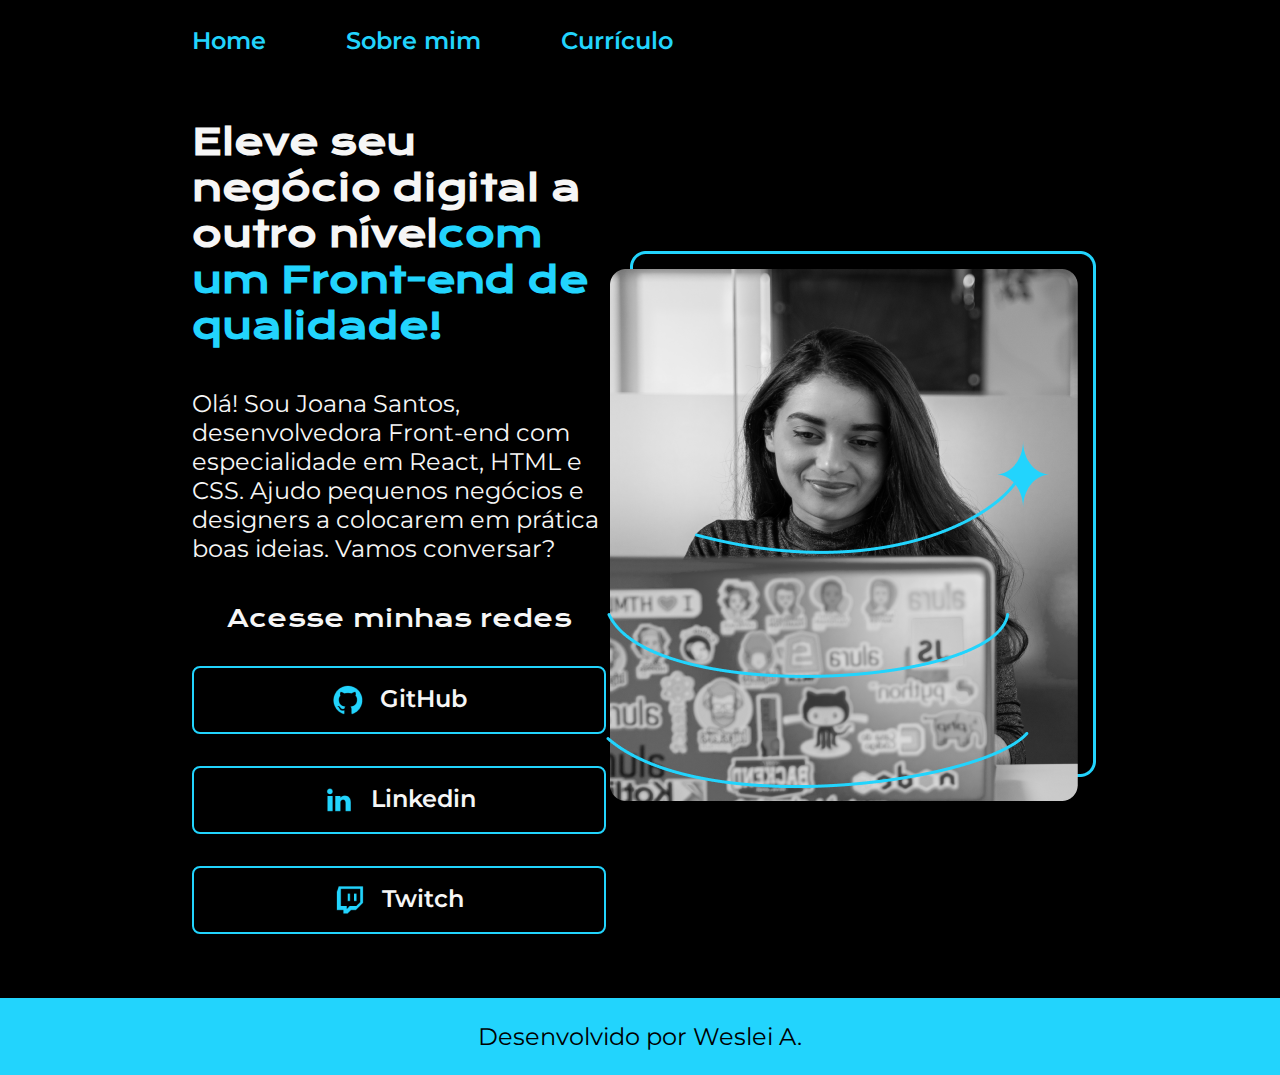
<file: index.html>
<!DOCTYPE html>
<html lang="pt-br">

<head>
    <meta charset="UTF-8">
    <meta http-equiv="X-UA-Compatible" content="IE=edge">
    <meta name="viewport" content="width=device-width, initial-scale=1.0">
    <title>Portifolio</title>
    <link rel="stylesheet" href="./styles/style.css">
</head>

<body>
    <header class="cabecalho">
        <nav class="cabecalho__menu">
            <a class="cabecalho__menu__link" href="index.html">Home</a>
            <a class="cabecalho__menu__link" href="about.html">Sobre mim</a>
            <a class="cabecalho__menu__link" href="curriculum.html">Currículo</a>
        </nav>
    </header>
    <main class="apresentacao">
        <section class="apresentacao__conteudo">
            <h1 class="apresentacao__conteudo__titulo">Eleve seu negócio digital a outro nível<strong 
            class="titulo-destaque">com um Front-end de qualidade!
            </strong></h1>
            <p class="apresentacao__conteudo__texto">Olá! Sou Joana Santos, desenvolvedora
            Front-end com especialidade em React, HTML e
            CSS. Ajudo pequenos negócios e designers a
            colocarem em prática boas ideias. Vamos
            conversar?</p>
            <div class="apresentacao__links">
                <h2 class="apresentacao__links__subtitulo">Acesse minhas redes</h2>
                <a class="apresentacao__links__link" href="https://github.com/guilhermeonrails">
                    <img src="assets/github.png" alt="Logomarca GitHub">
                    GitHub
                </a>
                <a class="apresentacao__links__link" href="https://github.com/guilhermeonrails">
                    <img src="assets/linkedin.png" alt="Logomarca Linkedin">
                    Linkedin
                </a>
                <a class="apresentacao__links__link" href="https://github.com/guilhermeonrails">
                    <img src="assets/twitch.png" alt="Logomarca Twitch">
                    Twitch
                </a>
            </div>
        </section>
        <img src="assets/imagem.png" alt="Foto da Joana Santos programando">
    </main>
    <footer class="rodape">
        <p>Desenvolvido por Weslei A.</p>
    </footer>
</body>

</html>
</file>
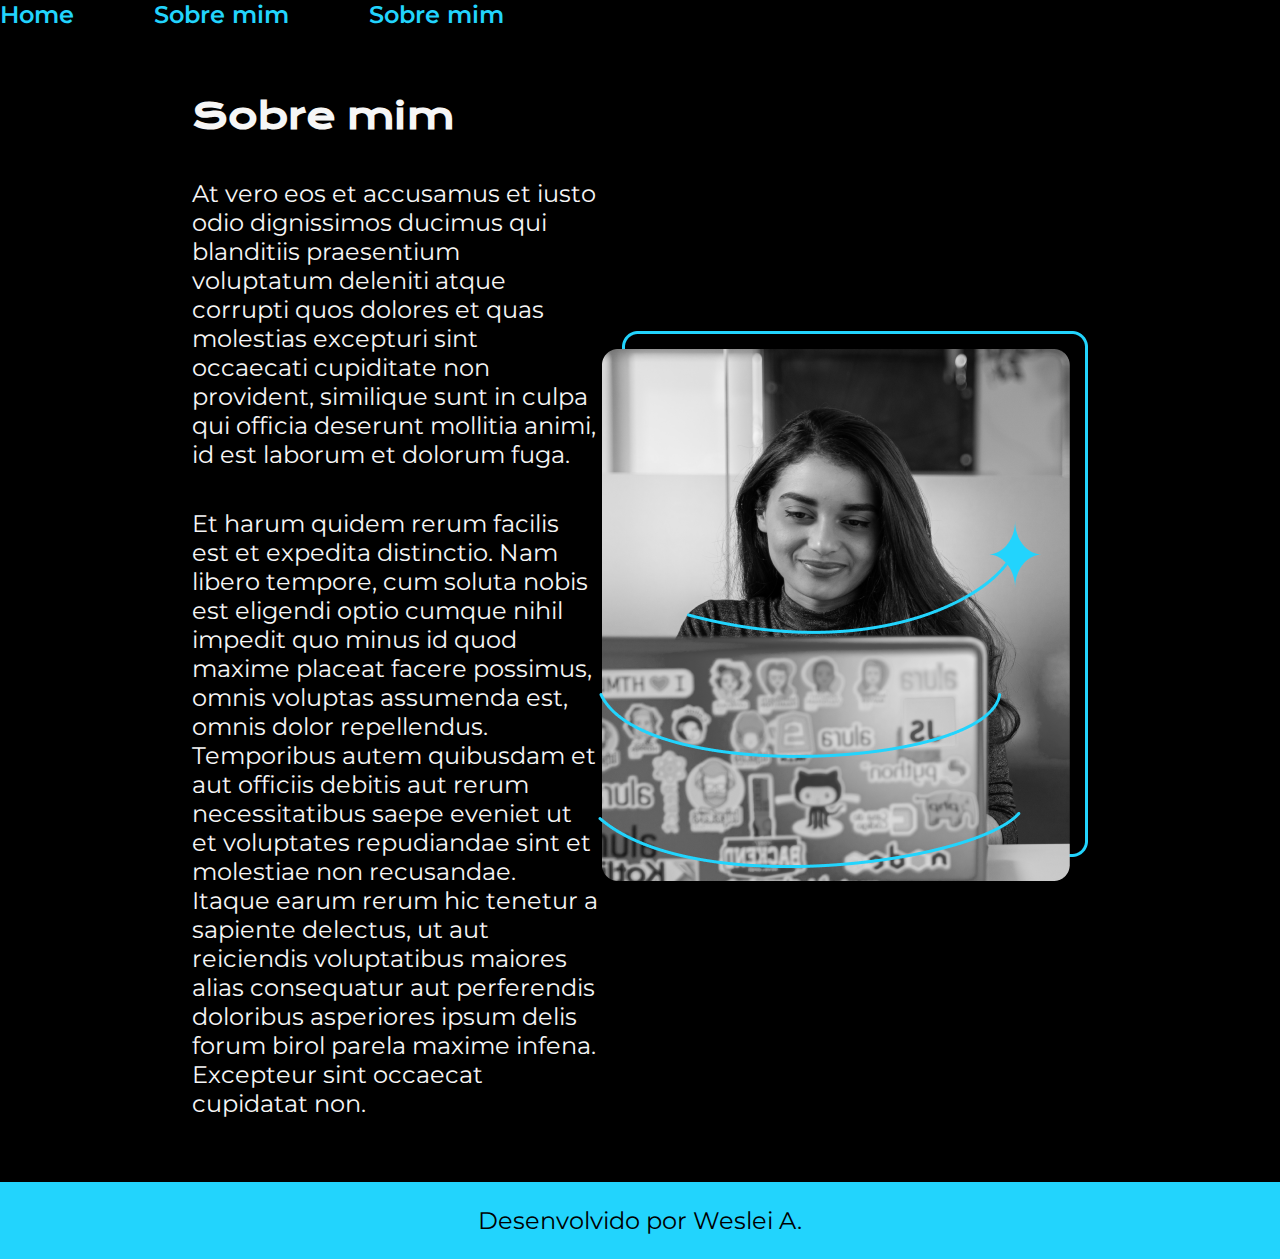
<file: about.html>
<!DOCTYPE html>
<html lang="pt-br">
    <head>
        <meta charset="UTF-8">
        <meta name="viewport" content="width=device-width, initial-scale=1.0">
        <link rel="stylesheet" href="styles/style.css">
        <title>Sobre mim</title>
    </head>
    <body>
        <header>
            <nav class="cabecalho__menu">
                <a class="cabecalho__menu__link" href="index.html">Home</a>
                <a class="cabecalho__menu__link" href="about.html">Sobre mim</a>
                <a class="cabecalho__menu__link" href="about.html">Sobre mim</a>
            </nav>
        </header>
        <main class="apresentacao">
            <section class="apresentacao__conteudo">
               <h1 class="apresentacao__conteudo__titulo">Sobre mim</h1>
               <p class="apresentacao__conteudo__texto">
                    At vero eos et accusamus et iusto odio dignissimos ducimus qui blanditiis praesentium voluptatum deleniti atque corrupti quos dolores et quas molestias excepturi sint occaecati cupiditate non provident, similique sunt in culpa qui officia deserunt mollitia animi, id est laborum et dolorum fuga.
                </p>
               <p class="apresentacao__conteudo__texto">
                    Et harum quidem rerum facilis est et expedita distinctio. Nam libero tempore, cum soluta nobis est eligendi optio cumque nihil impedit quo minus id quod maxime placeat facere possimus, omnis voluptas assumenda est, omnis dolor repellendus. Temporibus autem quibusdam et aut officiis debitis aut rerum necessitatibus saepe eveniet ut et voluptates repudiandae sint et molestiae non recusandae. Itaque earum rerum hic tenetur a sapiente delectus, ut aut reiciendis voluptatibus maiores alias consequatur aut perferendis doloribus asperiores ipsum delis forum birol parela maxime infena. Excepteur sint occaecat cupidatat non.
                </p> 
            </section>
            <img src="assets/imagem.png" alt="Foto da Joana Santos programando">
        </main>
        <footer class="rodape">
            <p>Desenvolvido por Weslei A.</p>
        </footer>
    </body>
</html>
</file>
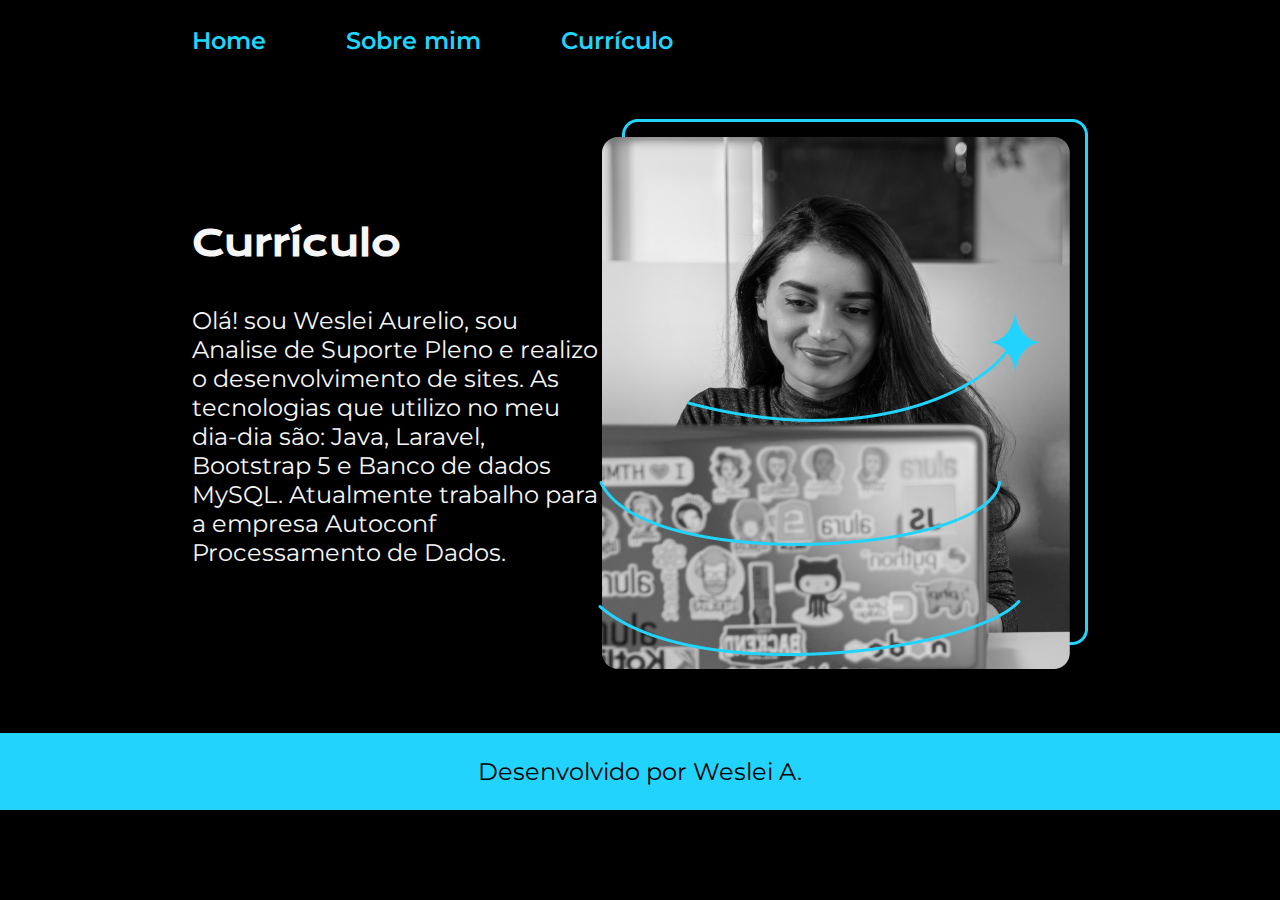
<file: curriculum.html>
<!DOCTYPE html>
<html lang="pt-br">
<head>
    <meta charset="UTF-8">
    <meta name="viewport" content="width=device-width, initial-scale=1.0">
    <link rel="stylesheet" href="styles/style.css">
    <title>Meu currículo</title>
</head>
<body>
    <header class="cabecalho">
        <nav class="cabecalho__menu">
            <a class="cabecalho__menu__link" href="index.html">Home</a>
            <a class="cabecalho__menu__link" href="about.html">Sobre mim</a>
            <a class="cabecalho__menu__link" href="curriculum.html">Currículo</a>
        </nav>
    </header>
    <main class="apresentacao">
        <section class="apresentacao__conteudo">
            <h1 class="apresentacao__conteudo__titulo">Currículo</h1>
            <p class="apresentacao__conteudo__texto">Olá! sou Weslei Aurelio, sou Analise de Suporte Pleno e realizo o desenvolvimento de sites.
                As tecnologias que utilizo no meu dia-dia são: Java, Laravel, Bootstrap 5 e Banco de dados MySQL. 
                Atualmente trabalho para a empresa Autoconf Processamento de Dados.</p>
        </section>
        <img src="assets/imagem.png" alt="Foto da Joana Santos programando">
    </main>
    <footer class="rodape">
        <p>Desenvolvido por Weslei A.</p>
    </footer>
</body>
</html>
</file>
<file: styles/style.css>
@import url('https://fonts.googleapis.com/css2?family=Krona+One&family=Montserrat:wght@400;600&display=swap');

/* Escopo global - Consigo utilizar em varios blocos */
:root {
    --cor-primaria: #000000;
    --cor-secundaria: #F6F6F6;
    --cor-terciaria: #22D4FD;
    --cor-hover: #272727;

    --fonte-primaria: 'Krona One', sans-serif;
    --fonte-secundaria: 'Montserrat', sans-serif;
}

*{
    margin: 0;
    padding: 0;
}

body{
    box-sizing: border-box;
    background-color: var(--cor-primaria);
    color: var(--cor-secundaria);
}

.cabecalho{
    padding: 2% 0% 0% 15%;
}

.cabecalho__menu{
    display: flex;
    gap: 80px;
}

.cabecalho__menu__link{
    font-family: var(--fonte-secundaria);
    font-size: 1.5rem;
    font-weight: 600;
    color: var(--cor-terciaria);
    text-decoration: none;
}

.apresentacao{
    padding: 5% 15%;
    display: flex;
    align-items: center;
    justify-content: space-between;
}
.apresentacao__conteudo{
    width: 615px;
    display: flex;
    flex-direction: column;
    gap: 40px;
}

.apresentacao__conteudo__titulo{
    font-size: 2.25rem;
    font-family: var(--fonte-primaria);
}

.titulo-destaque{
    color: var(--cor-terciaria);
}

.apresentacao__conteudo__texto{
    font-size: 1.5rem;
    font-family: var(--fonte-secundaria);
}

.apresentacao__links{
    display: flex;
    flex-direction: column;
    align-items: center;
    gap: 32px;
}

.apresentacao__links__subtitulo{
    
    font-family: var(--fonte-primaria);
    font-weight: 400;
    font-size: 1.5rem;
}

.apresentacao__links__link{
    display: flex;
    justify-content: center;
    gap: 16px;
    border: 2px solid var(--cor-terciaria);
    width: 378px;
    text-align: center;
    border-radius: 8px;
    font-size: 1.5rem;
    font-weight: 600;
    padding: 16px;
    text-decoration: none;
    color: var(--cor-secundaria);
    font-family: var(--fonte-secundaria);
}

.apresentacao__links__link:hover{

    background-color: var(--cor-hover);
    padding: 3%;
}

.rodape {
    font-family: var(--fonte-secundaria);
    font-size: 1.5rem;
    text-align: center;
    color: var(--cor-primaria);
    background-color: var(--cor-terciaria);
    padding: 24px;
}
</file>
